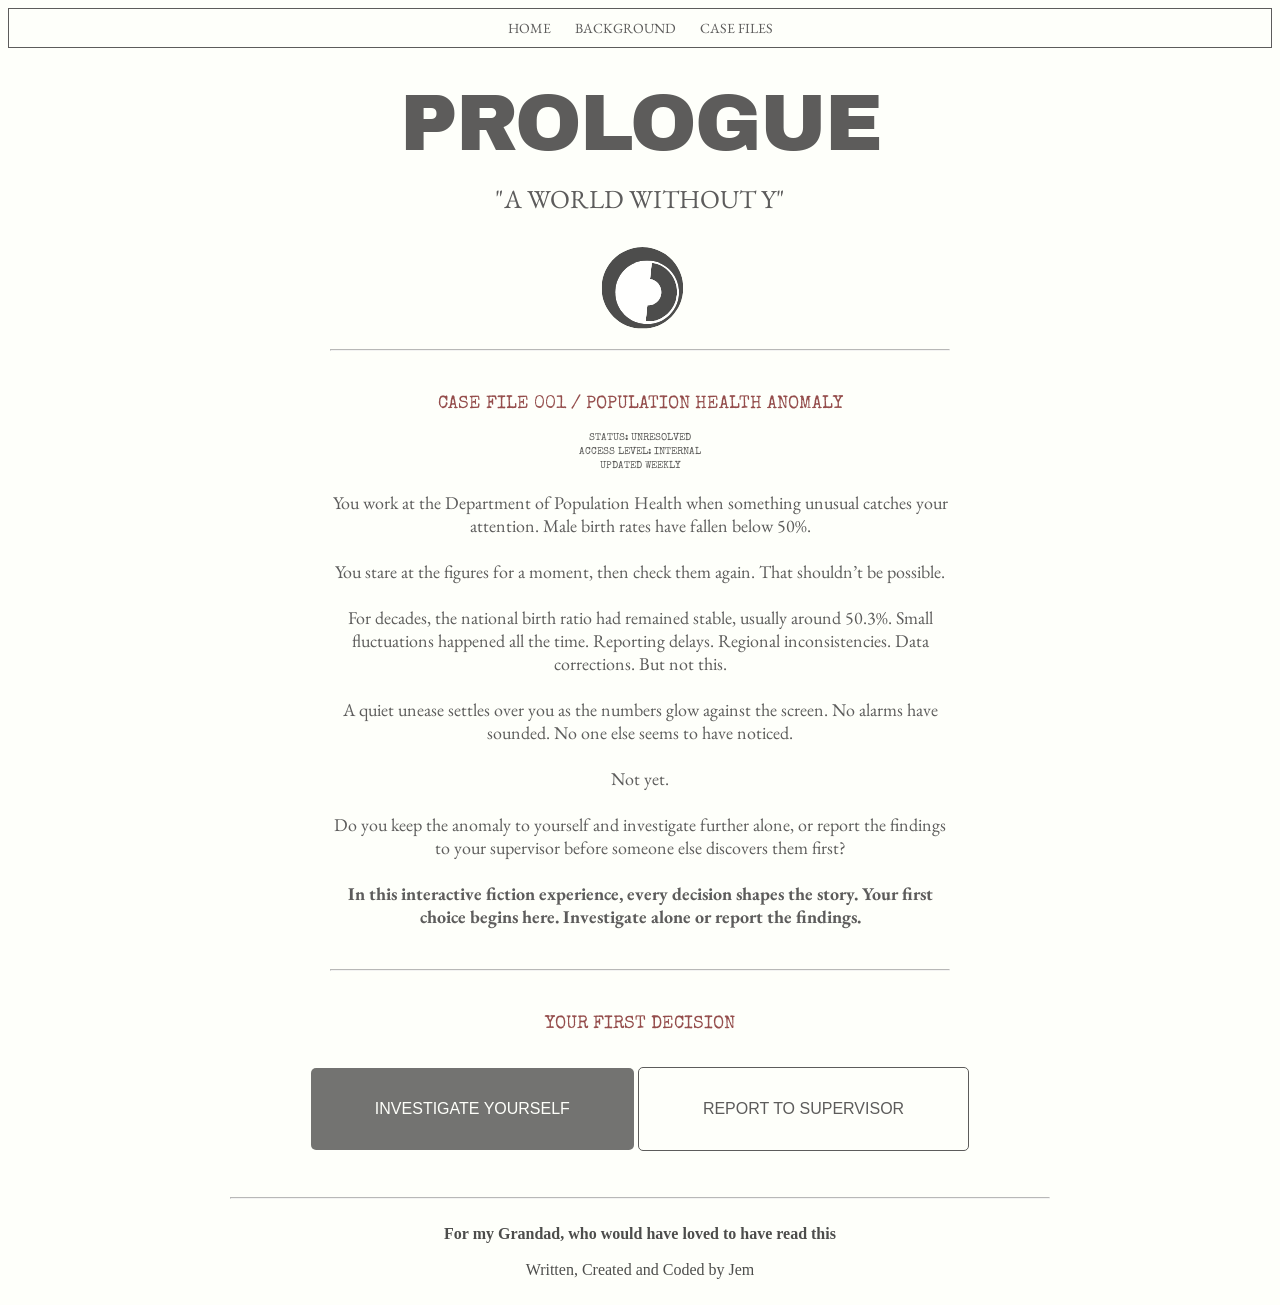
<file: index.html>
<!DOCTYPE html>
<html lang="en">
  <head>
    <meta charset="UTF-8" />
    <meta name="viewport" content="width=<, initial-scale=1.0" />
    <link rel="preconnect" href="https://fonts.googleapis.com" />
    <link rel="preconnect" href="https://fonts.gstatic.com" crossorigin />
    <link
      href="https://fonts.googleapis.com/css2?family=Archivo+Black&family=Bangers&family=Didact+Gothic&family=EB+Garamond:ital,wght@0,400..800;1,400..800&display=swap"
      rel="stylesheet"
    />
    <link rel="preconnect" href="https://fonts.googleapis.com" />
    <link rel="preconnect" href="https://fonts.gstatic.com" crossorigin />
    <link
      href="https://fonts.googleapis.com/css2?family=Special+Elite&display=swap"
      rel="stylesheet"
    />
    <link rel="stylesheet" href="src/style.css" />

    <title>A WORLD WITHOUT Y, INTERACTIVE FICTION</title>
  </head>
  <body>
    <nav>
      <ul>
        <li><a href="index.html">HOME</a></li>
        <li><a href="background.html">BACKGROUND</a></li>
        <li><a href="casefiles.html">CASE FILES</a></li>
      </ul>
    </nav>

    <div class="main">
      <h1>PROLOGUE</h1>
      <h2>"A WORLD WITHOUT Y"</h2>
      <img src="logo.svg" alt="InteractiveFictionLogo" class="logo" />
      <hr />
      <br />
      <p class="case-id">CASE FILE 001 / POPULATION HEALTH ANOMALY</p>
      <p class="case-details">
        STATUS: UNRESOLVED <br />ACCESS LEVEL: INTERNAL <br />
        UPDATED WEEKLY
      </p>

      <h3>
        You work at the Department of Population Health when something unusual
        catches your attention. Male birth rates have fallen below 50%.<br /><br />

        You stare at the figures for a moment, then check them again. That
        shouldn’t be possible.<br /><br />

        For decades, the national birth ratio had remained stable, usually
        around 50.3%. Small fluctuations happened all the time. Reporting
        delays. Regional inconsistencies. Data corrections. But not this.<br /><br />

        A quiet unease settles over you as the numbers glow against the screen.
        No alarms have sounded. No one else seems to have noticed.<br /><br />

        Not yet.
        <br /><br />
        Do you keep the anomaly to yourself and investigate further alone, or
        report the findings to your supervisor before someone else discovers
        them first?
        <br /><br />
        <strong>
          In this interactive fiction experience, every decision shapes the
          story. Your first choice begins here. Investigate alone or report the
          findings.
        </strong>

        <br /><br />
      </h3>

      <hr />
    </div>
    <br />
    <div class="decision-making-area">
      <h3 class="decision-title">YOUR FIRST DECISION</h3>
      <br />
      <a href="chapteroneself.html">
        <button class="chapteroptionone" type="button">
          INVESTIGATE YOURSELF
        </button></a
      >
      <a href="chapteronereport.html">
        <button class="chapteroptiontwo" type="button">
          REPORT TO SUPERVISOR
        </button></a
      >
      <br /><br />

      <br />
      <hr />
    </div>
    <br />
    <strong>For my Grandad, who would have loved to have read this</strong
    ><br /><br />
    Written, Created and Coded by Jem <br /><br />
  </body>
</html>
</file>
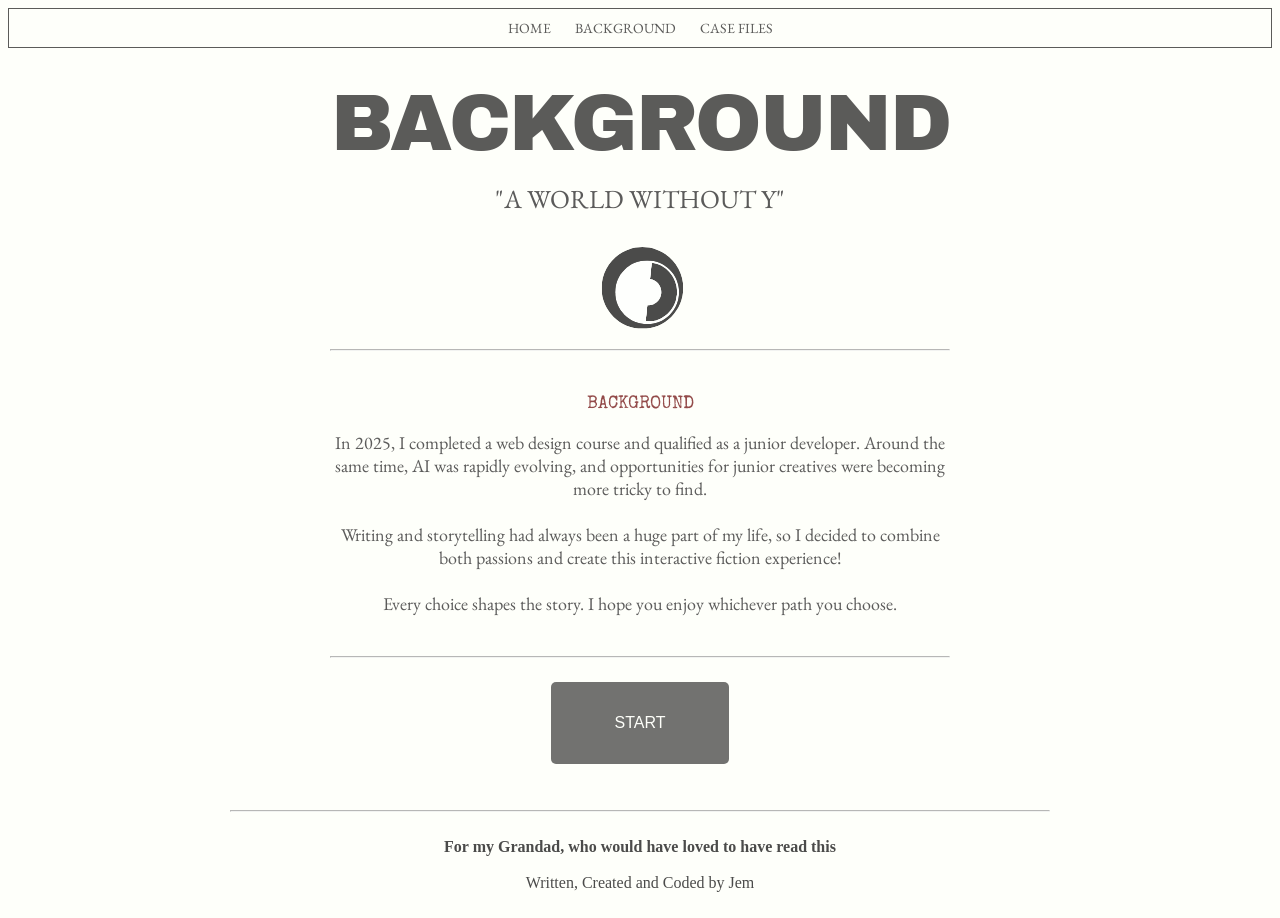
<file: background.html>
<!DOCTYPE html>
<html lang="en">
  <head>
    <meta charset="UTF-8" />
    <meta name="viewport" content="width=<, initial-scale=1.0" />
    <link rel="preconnect" href="https://fonts.googleapis.com" />
    <link rel="preconnect" href="https://fonts.gstatic.com" crossorigin />
    <link
      href="https://fonts.googleapis.com/css2?family=Archivo+Black&family=Bangers&family=Didact+Gothic&family=EB+Garamond:ital,wght@0,400..800;1,400..800&display=swap"
      rel="stylesheet"
    />
    <link rel="preconnect" href="https://fonts.googleapis.com" />
    <link rel="preconnect" href="https://fonts.gstatic.com" crossorigin />
    <link
      href="https://fonts.googleapis.com/css2?family=Special+Elite&display=swap"
      rel="stylesheet"
    />
    <link rel="stylesheet" href="src/style.css" />

    <title>A WORLD WITHOUT Y, BACKGROUND</title>
  </head>
  <body>
    <nav>
      <ul>
        <li><a href="index.html">HOME</a></li>
        <li><a href="background.html">BACKGROUND</a></li>
        <li><a href="casefiles.html">CASE FILES</a></li>
      </ul>
    </nav>

    <div class="main">
      <h1>BACKGROUND</h1>
      <h2>"A WORLD WITHOUT Y"</h2>
      <img src="logo.svg" alt="InteractiveFictionLogo" class="logo" />
      <hr />
      <br />
      <p class="case-id">BACKGROUND</p>

      <h3>
        In 2025, I completed a web design course and qualified as a junior
        developer. Around the same time, AI was rapidly evolving, and
        opportunities for junior creatives were becoming more tricky to find.<br /><br />

        Writing and storytelling had always been a huge part of my life, so I
        decided to combine both passions and create this interactive fiction
        experience! <br />
        <br />

        Every choice shapes the story. I hope you enjoy whichever path you
        choose.
        <br /><br />
      </h3>

      <hr />
    </div>
    <br />
    <div class="decision-making-area">
      <a href="index.html">
        <button class="chapteroptionone" type="button">START</button></a
      >

      <br /><br />

      <br />
      <hr />
    </div>
    <br />
    <strong>For my Grandad, who would have loved to have read this</strong
    ><br /><br />
    Written, Created and Coded by Jem <br /><br />
  </body>
</html>
</file>
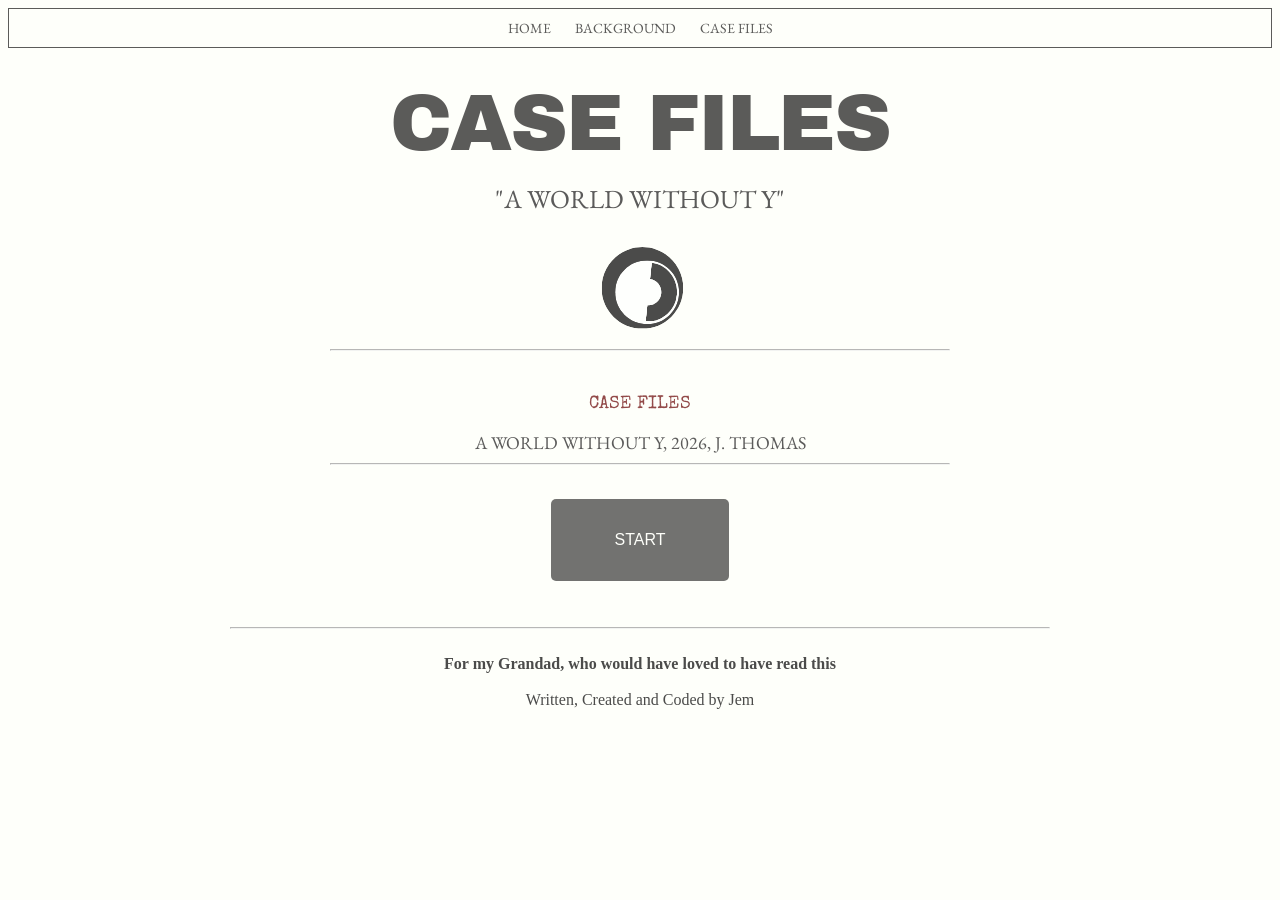
<file: casefiles.html>
<!DOCTYPE html>
<html lang="en">
  <head>
    <meta charset="UTF-8" />
    <meta name="viewport" content="width=<, initial-scale=1.0" />
    <link rel="preconnect" href="https://fonts.googleapis.com" />
    <link rel="preconnect" href="https://fonts.gstatic.com" crossorigin />
    <link
      href="https://fonts.googleapis.com/css2?family=Archivo+Black&family=Bangers&family=Didact+Gothic&family=EB+Garamond:ital,wght@0,400..800;1,400..800&display=swap"
      rel="stylesheet"
    />
    <link rel="preconnect" href="https://fonts.googleapis.com" />
    <link rel="preconnect" href="https://fonts.gstatic.com" crossorigin />
    <link
      href="https://fonts.googleapis.com/css2?family=Special+Elite&display=swap"
      rel="stylesheet"
    />
    <link rel="stylesheet" href="src/style.css" />

    <title>A WORLD WITHOUT Y, CASE FILES </title>
  </head>
  <body>
    <nav>
      <ul>
        <li><a href="index.html">HOME</a></li>
        <li><a href="background.html">BACKGROUND</a></li>
        <li><a href="casefiles.html">CASE FILES</a></li>
      </ul>
    </nav>

    <div class="main">
      <h1>CASE FILES</h1>
      <h2>"A WORLD WITHOUT Y"</h2>
      <img src="logo.svg" alt="InteractiveFictionLogo" class="logo" />
      <hr />
      <br />
      <p class="case-id">CASE FILES</p>

      <h3>
       A WORLD WITHOUT Y, 2026, J. THOMAS

      <hr />
    </div>
    <br />
    <div class="decision-making-area">
      <a href="index.html">
        <button class="chapteroptionone" type="button">START</button></a
      >

      <br /><br />

      <br />
      <hr />
    </div>
    <br />
    <strong>For my Grandad, who would have loved to have read this</strong
    ><br /><br />
    Written, Created and Coded by Jem <br /><br />
  </body>
</html>
</file>
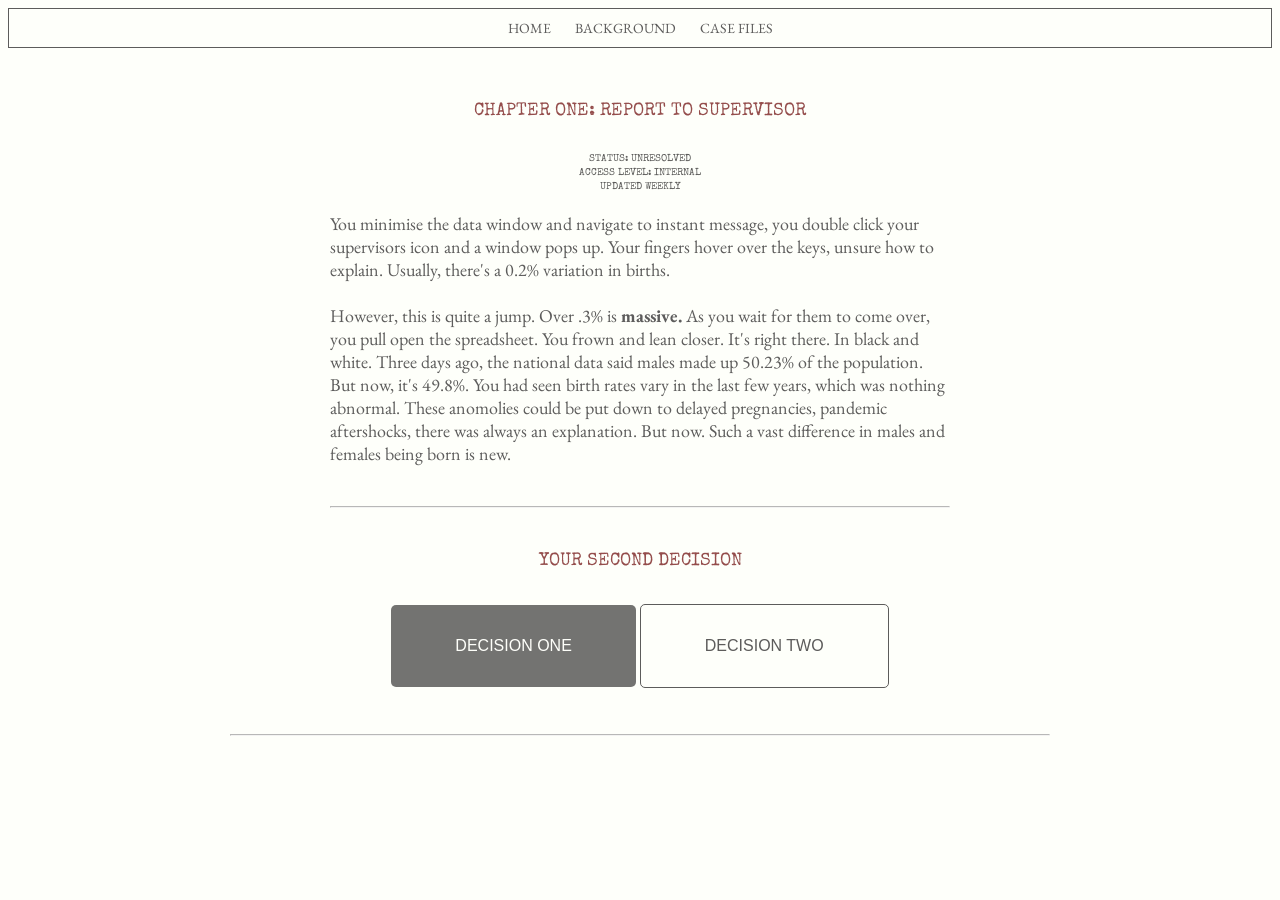
<file: chapteronereport.html>
<!DOCTYPE html>
<html lang="en">
  <head>
    <meta charset="UTF-8" />
    <meta name="viewport" content="width=<, initial-scale=1.0" />
    <link rel="preconnect" href="https://fonts.googleapis.com" />
    <link rel="preconnect" href="https://fonts.gstatic.com" crossorigin />
    <link
      href="https://fonts.googleapis.com/css2?family=Archivo+Black&family=Bangers&family=Didact+Gothic&family=EB+Garamond:ital,wght@0,400..800;1,400..800&display=swap"
      rel="stylesheet"
    />
    <link rel="preconnect" href="https://fonts.googleapis.com" />
    <link rel="preconnect" href="https://fonts.gstatic.com" crossorigin />
    <link
      href="https://fonts.googleapis.com/css2?family=Special+Elite&display=swap"
      rel="stylesheet"
    />
    <link rel="stylesheet" href="src/style.css" />

    <title>CHAPTER ONE: REPORT TO SUPERVISOR</title>
  </head>
  <body>
    <nav>
      <ul>
        <li><a href="index.html">HOME</a></li>
        <li><a href="background.html">BACKGROUND</a></li>
        <li><a href="casefiles.html">CASE FILES</a></li>
      </ul>
    </nav>

    <div class="main">
      <br />
      <br />

      <p class="case-id">CHAPTER ONE: REPORT TO SUPERVISOR</p>
      <p class="case-details">
        <br />

        STATUS: UNRESOLVED <br />ACCESS LEVEL: INTERNAL <br />
        UPDATED WEEKLY
      </p>

      <h3 class="book">
        You minimise the data window and navigate to instant message, you double
        click your supervisors icon and a window pops up. Your fingers hover
        over the keys, unsure how to explain. Usually, there's a 0.2% variation
        in births. <br /><br />However, this is quite a jump. Over .3% is
        <strong>massive.</strong> As you wait for them to come over, you pull
        open the spreadsheet. You frown and lean closer. It's right there. In
        black and white. Three days ago, the national data said males made up
        50.23% of the population. But now, it's 49.8%. You had seen birth rates
        vary in the last few years, which was nothing abnormal. These anomolies
        could be put down to delayed pregnancies, pandemic aftershocks, there
        was always an explanation. But now. Such a vast difference in males and
        females being born is new.

        <br /><br />
      </h3>

      <hr />
    </div>
    <br />
    <div class="decision-making-area">
      <h3 class="decision-title">YOUR SECOND DECISION</h3>
      <br />
      <a href="chapteroneself.html">
        <button class="chapteroptionone" type="button">DECISION ONE</button></a
      >
      <a href="chapteronereport.html">
        <button class="chapteroptiontwo" type="button">DECISION TWO</button></a
      >
      <br /><br />

      <br />
      <hr />
    </div>
  </body>
</html>
</file>
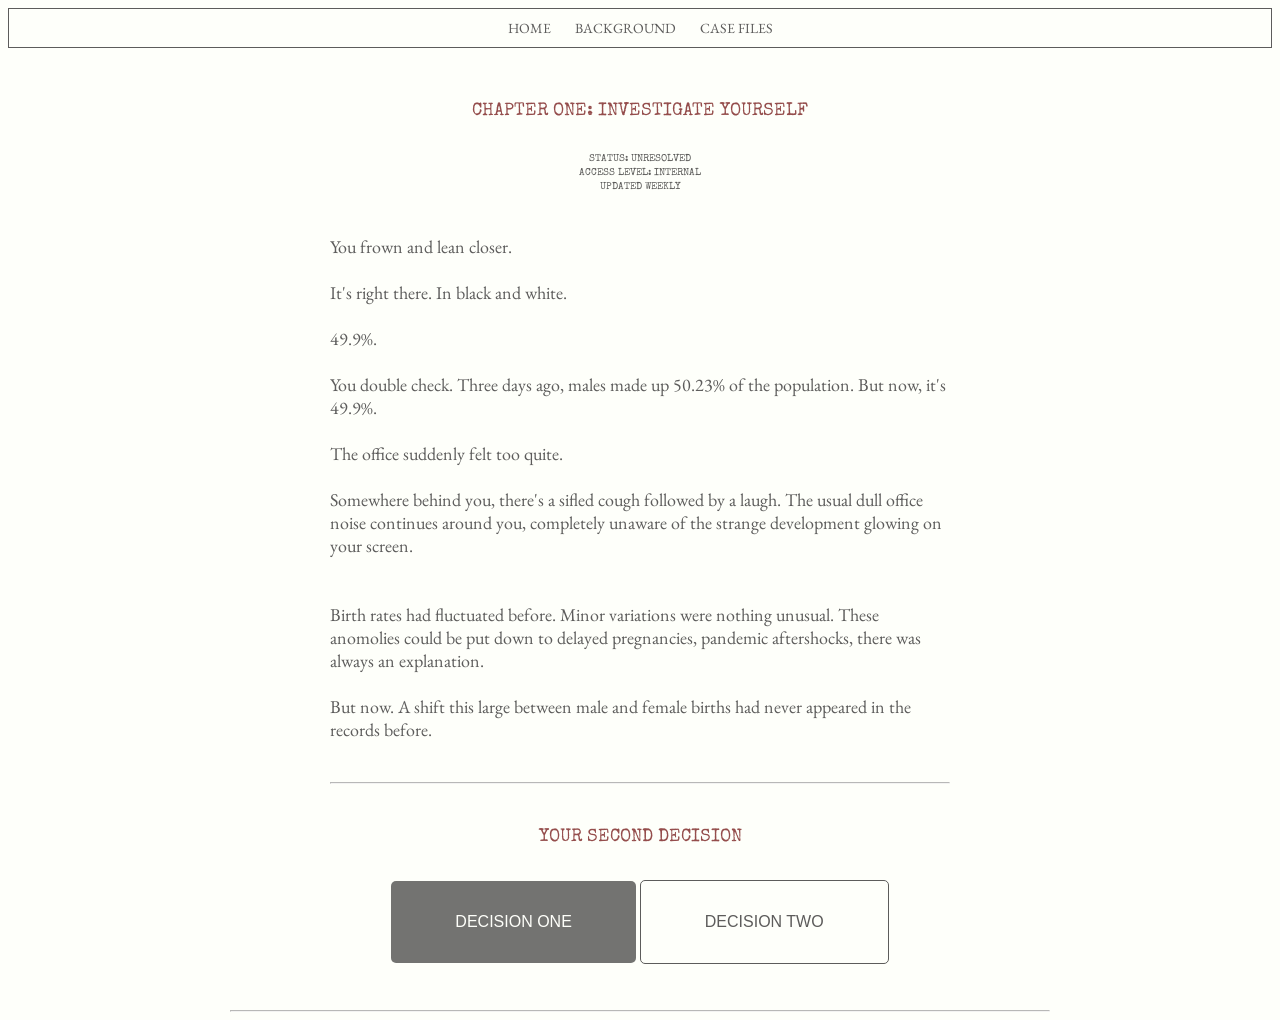
<file: chapteroneself.html>
<!DOCTYPE html>
<html lang="en">
  <head>
    <meta charset="UTF-8" />
    <meta name="viewport" content="width=<, initial-scale=1.0" />
    <link rel="preconnect" href="https://fonts.googleapis.com" />
    <link rel="preconnect" href="https://fonts.gstatic.com" crossorigin />
    <link
      href="https://fonts.googleapis.com/css2?family=Archivo+Black&family=Bangers&family=Didact+Gothic&family=EB+Garamond:ital,wght@0,400..800;1,400..800&display=swap"
      rel="stylesheet"
    />
    <link rel="preconnect" href="https://fonts.googleapis.com" />
    <link rel="preconnect" href="https://fonts.gstatic.com" crossorigin />
    <link
      href="https://fonts.googleapis.com/css2?family=Special+Elite&display=swap"
      rel="stylesheet"
    />
    <link rel="stylesheet" href="src/style.css" />

    <title>CHAPTER ONE: INVESTIGATE YOURSELF</title>
  </head>
  <body>
    <nav>
      <ul>
        <li><a href="index.html">HOME</a></li>
        <li><a href="background.html">BACKGROUND</a></li>
        <li><a href="casefiles.html">CASE FILES</a></li>
      </ul>
    </nav>

    <div class="main">
      <br />
      <br />

      <p class="case-id">CHAPTER ONE: INVESTIGATE YOURSELF</p>
      <p class="case-details">
        <br />

        STATUS: UNRESOLVED <br />ACCESS LEVEL: INTERNAL <br />
        UPDATED WEEKLY
      </p>
      <h3 class="book">
        <br />
        You frown and lean closer. <br /><br />It's right there. In black and
        white.<br /><br />
        49.9%. <br /><br />You double check. Three days ago, males made up
        50.23% of the population. But now, it's 49.9%.<br />
        <br />
        The office suddenly felt too quite.<br />
        <br />
        Somewhere behind you, there's a sifled cough followed by a laugh. The
        usual dull office noise continues around you, completely unaware of the
        strange development glowing on your screen.<br /><br />

        <br />Birth rates had fluctuated before. Minor variations were nothing
        unusual. These anomolies could be put down to delayed pregnancies,
        pandemic aftershocks, there was always an explanation. <br /><br />But
        now. A shift this large between male and female births had never
        appeared in the records before.

        <br /><br />
      </h3>

      <hr />
    </div>
    <br />
    <div class="decision-making-area">
      <h3 class="decision-title">YOUR SECOND DECISION</h3>
      <br />
      <a href="chapteroneself.html">
        <button class="chapteroptionone" type="button">DECISION ONE</button></a
      >
      <a href="chapteronereport.html">
        <button class="chapteroptiontwo" type="button">DECISION TWO</button></a
      >
      <br /><br />

      <br />
      <hr />
    </div>
  </body>
</html>
</file>
<file: src/style.css>
body {
  background: #fefffa;
  text-align: center;
  opacity: 0.7;
}

.logo {
  width: 100px;
}

.main {
  margin: 0 auto;
  text-align: center;
  max-width: 620px;
}
.case-id {
  font-family: "Special Elite", system-ui;
  color: #670000;
}

.case-details {
  font-family: "Special Elite", system-ui;
  font-size: 10px;
  line-height: 14px;
}

.decision-title {
  font-family: "Special Elite", system-ui;
  color: #670000;
}

.decision-making-area {
  max-width: 820px;
  margin: 0 auto;
  justify-content: center;
  display: block;
}

.book {
  text-align: left;
}
h1 {
  font-style: normal;
  color: #171616;
  font-size: 80px;
  font-family: "Archivo Black", sans-serif;
  font-weight: 400;
  font-style: normal;
  line-height: 0.9;
  margin: 0 auto;
  margin-top: 40px;
  letter-spacing: -2px;
}

h2 {
  font-family: "EB Garamond", serif;
  font-size: 26px;
  color: #171617;
  font-weight: lighter;
}
h3 {
  font-family: "EB Garamond", serif;
  font-size: 18px;
  color: #171617;
  font-weight: 100;
}

h3 strong {
  font-weight: 700;
}

p {
  font-family: "EB Garamond", serif;
  font-optical-sizing: auto;
  font-weight: 300;
  font-style: normal;
  color: #171616;
  font-size: 18px;
}

nav {
  background-color: #fefffa;
  padding: 10px;
  font-family: "EB Garamond", serif;
  font-weight: lighter;
  border: 1px solid #171616;
}

nav ul {
  display: flex;
  justify-content: center;
  list-style: none;
  gap: 24px;
  font-size: 14px;
  padding: 0;
  margin: 0;
}

nav a {
  color: #171616;
  text-decoration: none;
  font-weight: 100;
  transition: 0.3s;
  margin: 0 auto;
}

nav a:hover {
  color: #3b0303;
  cursor: pointer;
}

.chapteroptionone {
  background-color: rgba(13, 13, 13, 0.824);
  border: none;
  color: #fefffa;
  padding: 32px 64px;
  text-align: center;
  text-decoration: none;
  display: inline-block;
  font-size: 16px;
  cursor: pointer;
  border-radius: 5px;
  transition: 0.3s ease;
  transform: translateY(-2px);
}

.chapteroptionone:hover {
  color: #fefffa;
  background-color: #670000;
  padding: 32px 64px;
  text-align: center;
  text-decoration: none;
  display: inline-block;
  font-size: 16px;
  cursor: pointer;
  transition: 0.3s ease;
  transform: translateY(-2px);
}

.chapteroptiontwo {
  background-color: #fefffa;
  border: 1px solid #171616;
  color: #171616;
  padding: 32px 64px;
  text-align: center;
  text-decoration: none;
  display: inline-block;
  font-size: 16px;
  cursor: pointer;
  border-radius: 5px;
  transition: 0.3s ease;
  transform: translateY(-2px);
}

.chapteroptiontwo:hover {
  color: #fefffa;
  background-color: #670000;
  padding: 32px 64px;
  text-align: center;
  text-decoration: none;
  display: inline-block;
  font-size: 16px;
  cursor: pointer;
  transition: 0.3s ease;
  transform: translateY(-2px);
}

@media (max-width: 576px) {
  h1 {
    font-style: normal;
    color: #171616;
    font-size: 62px;
    font-family: "Archivo Black", sans-serif;
    font-weight: 300;
    font-style: normal;
  }

  h2 {
    font-family: "EB Garamond", serif;
    font-size: 18px;
    color: #171617;
    font-weight: 300;
  }

  h3 strong {
    font-weight: 700;
  }

  .main {
    margin: 0 auto;
    text-align: center;
    max-width: 400px;
  }

  p {
    font-family: "EB Garamond", serif;
    font-optical-sizing: auto;
    font-weight: 300;
    font-style: normal;
    color: #171616;
    font-size: 12px;
  }

  .case-id {
    font-family: "Special Elite", system-ui;
    color: #670000;
    font-size: 16px;
  }

  .case-details {
    font-family: "Special Elite", system-ui;
    line-height: 14px;
    font-size: 12px;
  }

  .decision-title {
    font-family: "Special Elite", system-ui;
    color: #670000;
  }

  nav {
    background-color: #fefffa;
    padding: 10px;
    font-family: "EB Garamond", serif;
    font-weight: lighter;
    border: 1px solid #383737;
    margin: 0 auto;
    display: block;
    justify-content: center;
  }

  nav ul {
    display: flex;
    justify-content: center;
    list-style: none;
    gap: 18px;
    letter-spacing: 1px;
    font-size: 10px;
    padding: 0;
    margin: 0;
  }

  nav a {
    color: #171616;
    text-decoration: none;
    font-weight: 100;
    transition: 0.3s;
  }

  nav a:hover {
    color: #747474;
  }

  .chapteroptionone {
    padding: 16px 20px;
    font-size: 12px;
  }

  .chapteroptionone:hover {
    padding: 16px 20px;
    font-size: 12px;
  }

  .chapteroptiontwo {
    padding: 16px 20px;
    font-size: 12px;
    background-color: #fefffa;
    border: 1px solid #171616;
  }

  .chapteroptiontwo:hover {
    padding: 16px 20px;
    font-size: 12px;
  }
}
</file>
